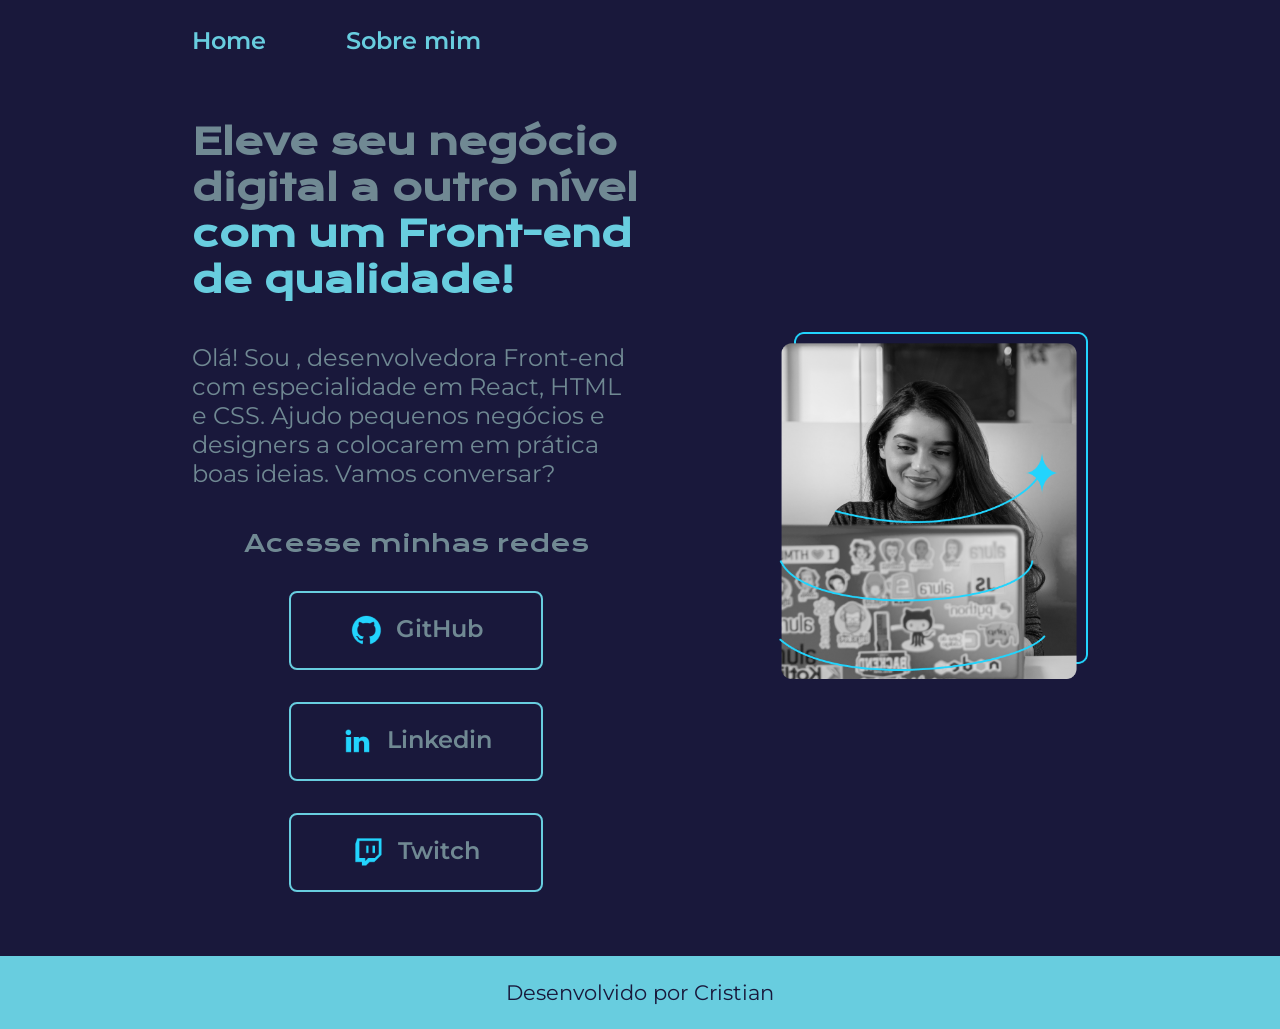
<file: index.html>
<!DOCTYPE html>
<html lang="pt-br">

<head>
    <meta charset="UTF-8">
    <meta http-equiv="X-UA-Compatible" content="IE=edge">
    <meta name="viewport" content="width=device-width, initial-scale=1.0">
    <title>Portifolio</title>
    <link rel="stylesheet" href="./Css/style.css">
</head>

<body>
    <header class="cabecalho">
        <nav class="menu">
            <a class="menu__link" href="index.html">Home</a>
            <a class="menu__link" href="about.html">Sobre mim</a>
        </nav>
    </header>
    <main class="apresentacao">
        <section class="apresentacao__conteudo">
            <h1 class="apresentacao__conteudo__titulo">Eleve seu negócio digital a outro nível<strong class="titulo-destaque"> com um Front-end de qualidade!
            </strong></h1>
            <p class="apresentacao__conteudo__texto">Olá! Sou , desenvolvedora Front-end com especialidade em React, HTML e CSS. Ajudo pequenos negócios e designers a colocarem em prática boas ideias. Vamos conversar?</p>
            <div class="apresentacao__links">
                <h2 class="apresentacao__links__subtitulo">Acesse minhas redes</h2>
                <a class="apresentacao__links__link" href="https://github.com/likizinn">
                    <img src="./Assets/github.png" >
                    GitHub
                </a>
                <a class="apresentacao__links__link" href="https://linkedin.com/in/likizinn">
                    <img src="./Assets/linkedin.png" >
                    Linkedin
                </a><a class="apresentacao__links__link" href="https://twitch.tv/likizinn">
                    <img src="./Assets/twitch.png" >
                    Twitch
                </a>
                
            </div>
        </section>
        <img class="apresentacao__imagem" src="./Assets/Imagem.png" alt="Foto da programando">
    </main>
    <footer class="pe">
        <p class="desenvolvido">Desenvolvido por Cristian</p>
    </footer>
</body>

</html>
</file>
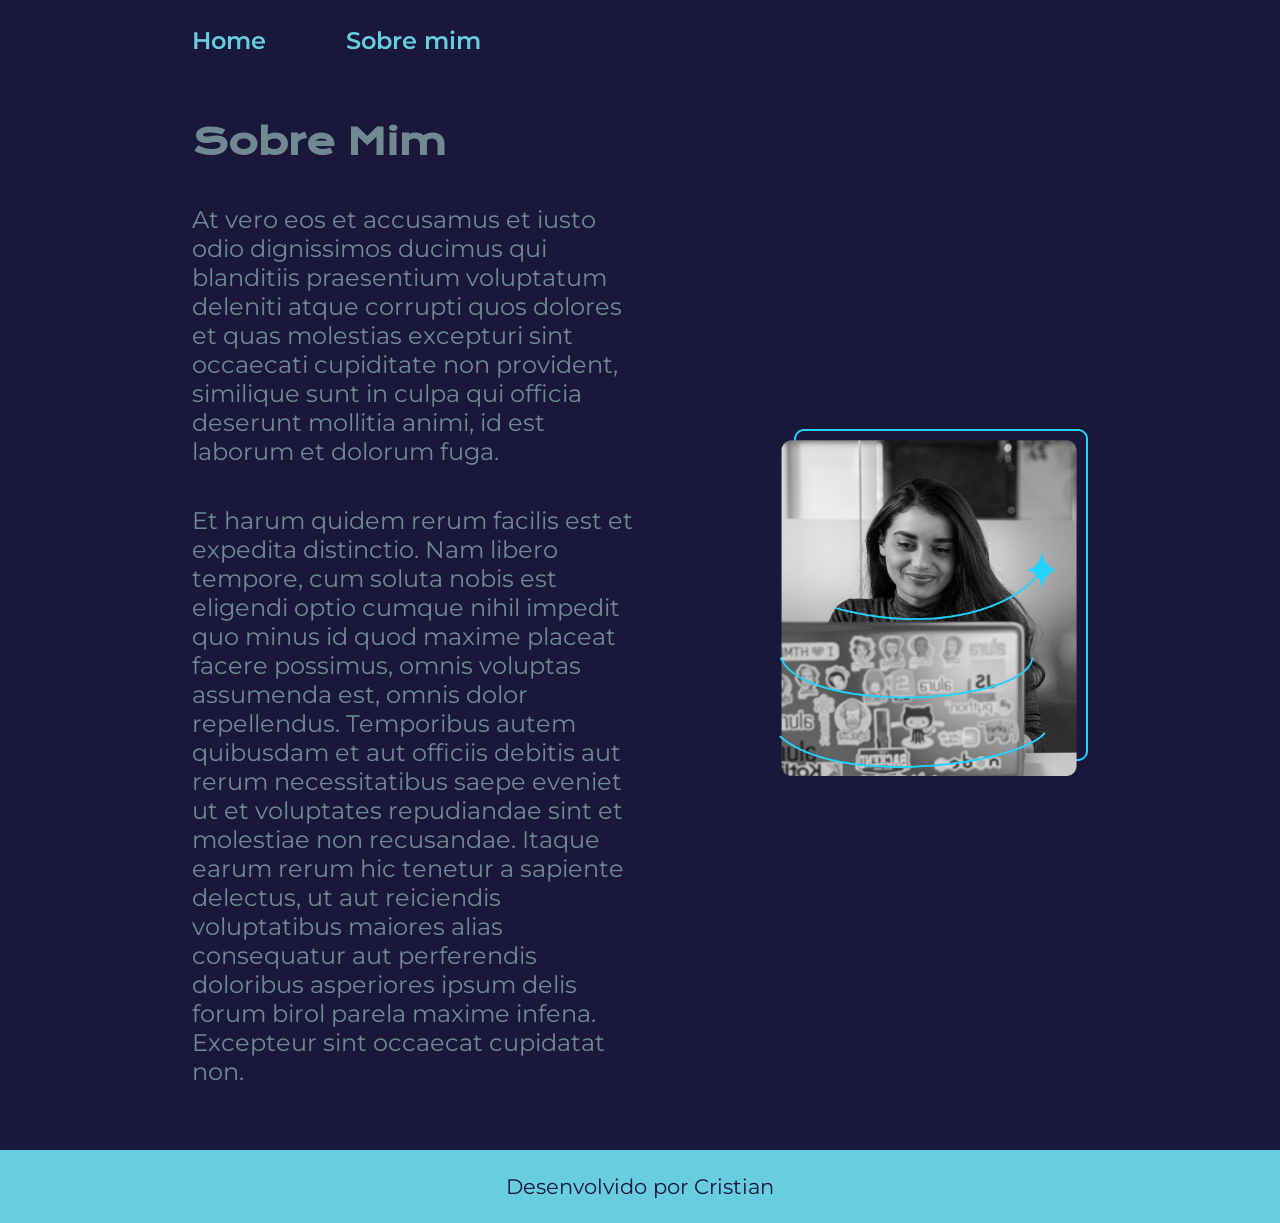
<file: about.html>
<!DOCTYPE html>
<html lang="pt-br">
<head>
    <meta charset="UTF-8">
    <meta name="viewport" content="width=device-width, initial-scale=1.0">
    <title>Sobre Mim</title>
    <link rel="stylesheet" href="./Css/style.css">
</head>
<body> 
    <header class="cabecalho">
         <nav class="menu">
            <a class="menu__link" href="index.html">Home</a>
            <a class="menu__link" href="about.html">Sobre mim</a>
        </nav>
    </header>

    <main class="apresentacao">
        <section class="apresentacao__conteudo">
            <h1 class="apresentacao__conteudo__titulo">Sobre Mim</h1>
             <p class="apresentacao__conteudo__texto">At vero eos et accusamus et iusto odio dignissimos ducimus qui blanditiis praesentium voluptatum deleniti atque corrupti quos dolores et quas molestias excepturi sint occaecati cupiditate non provident, similique sunt in culpa qui officia deserunt mollitia animi, id est laborum et dolorum fuga. </p>
             <p class="apresentacao__conteudo__texto">Et harum quidem rerum facilis est et expedita distinctio. Nam libero tempore, cum soluta nobis est eligendi optio cumque nihil impedit quo minus id quod maxime placeat facere possimus, omnis voluptas assumenda est, omnis dolor repellendus. Temporibus autem quibusdam et aut officiis debitis aut rerum necessitatibus saepe eveniet ut et voluptates repudiandae sint et molestiae non recusandae. Itaque earum rerum hic tenetur a sapiente delectus, ut aut reiciendis voluptatibus maiores alias consequatur aut perferendis doloribus asperiores ipsum delis forum birol parela maxime infena. Excepteur sint occaecat cupidatat non.</p>

        </section>
        <img class="apresentacao__imagem"  src="./Assets/Imagem.png" alt="Foto da programando">
    </main>

    <footer class="pe">
        <p class="desenvolvido">Desenvolvido por Cristian</p>
    </footer>
</body>
</html>
</file>
<file: Css/style.css>
@import url('https://fonts.googleapis.com/css2?family=Krona+One&family=Montserrat:wght@400;600&display=swap');

:root {
    --cor-primaria: #19183B;
    --cor-secundaria: #708993;
    --cor-terciaria: #68cddf;
    --cor-hover: #383669;

    --fonte-principal: 'Krona One', sans-serif;
    --fonte-secundaria: 'Montserrat', sans-serif;
}

*{
    margin: 0;
    padding: 0;
}

body{
    box-sizing: border-box;
    background-color: var(--cor-primaria);
    color: var(--cor-secundaria);
}

.cabecalho {
    padding: 2% 0% 0% 15%;
}

.menu {
    display: flex;
    gap: 80px;
}

.menu__link {
    font-family: var(--fonte-secundaria);
    font-size: 1.5rem;
    font-weight: 600;
    color: var(--cor-terciaria);
    text-decoration: none;
}

.apresentacao {
    padding: 5% 15%;
    display: flex;
    align-items: center;
    justify-content: space-between;
    gap: 82px;
}

.apresentacao__conteudo {
    width: 50%;
    display: flex;
    flex-direction: column;
    gap: 40px;
}

.apresentacao__conteudo__titulo{
    font-size: 2.25rem;
    font-family: var(--fonte-principal);
}

.apresentacao__conteudo__texto{
    font-size: 1.5rem;
    font-family: var(--fonte-secundaria);
}

.titulo-destaque{
    color: var(--cor-terciaria);
}

.apresentacao__links{
    display: flex;
    flex-direction: column;
    justify-content: space-between;
    align-items: center;
    gap: 32px;
}
.apresentacao__links__subtitulo{
    font-family: var(--fonte-principal);
    font-weight: 400;
    font-size: 1.5rem;
}
.apresentacao__links__link{
    display: flex;
    justify-content: center;
    gap: 13px;
    border: 2px solid var(--cor-terciaria);
    width: 56%;
    text-align: center;
    border-radius: 8px;
    font-size: 1.5rem;
    font-weight: 600;
    padding: 21.5px 0;
    text-decoration: none;
    color: var(--cor-secundaria);
    font-family: var(--fonte-secundaria);
}

.apresentacao__links__link:hover {
    background-color: var(--cor-hover);
}

.apresentacao__imagem {
    width: 34.5%;
}

.pe {
    padding: 24px;
    color: var(--cor-primaria);
    background-color: var(--cor-terciaria);
    text-align: center;
    font-family: var(--fonte-secundaria);
    font-size: 1,5rem;
    font-weight: 400;
}

.desenvolvido {
    font-size: 1.3rem;
}

@media (max-width: 1200px) {
     .cabecalho {
        padding: 10%;
     }
     
     .menu {
        justify-content: center;
     }

     .apresentacao {
        flex-direction: column-reverse;
        padding: 5%;
     }

     .apresentacao__conteudo {
        width: auto;
     }
}
</file>
